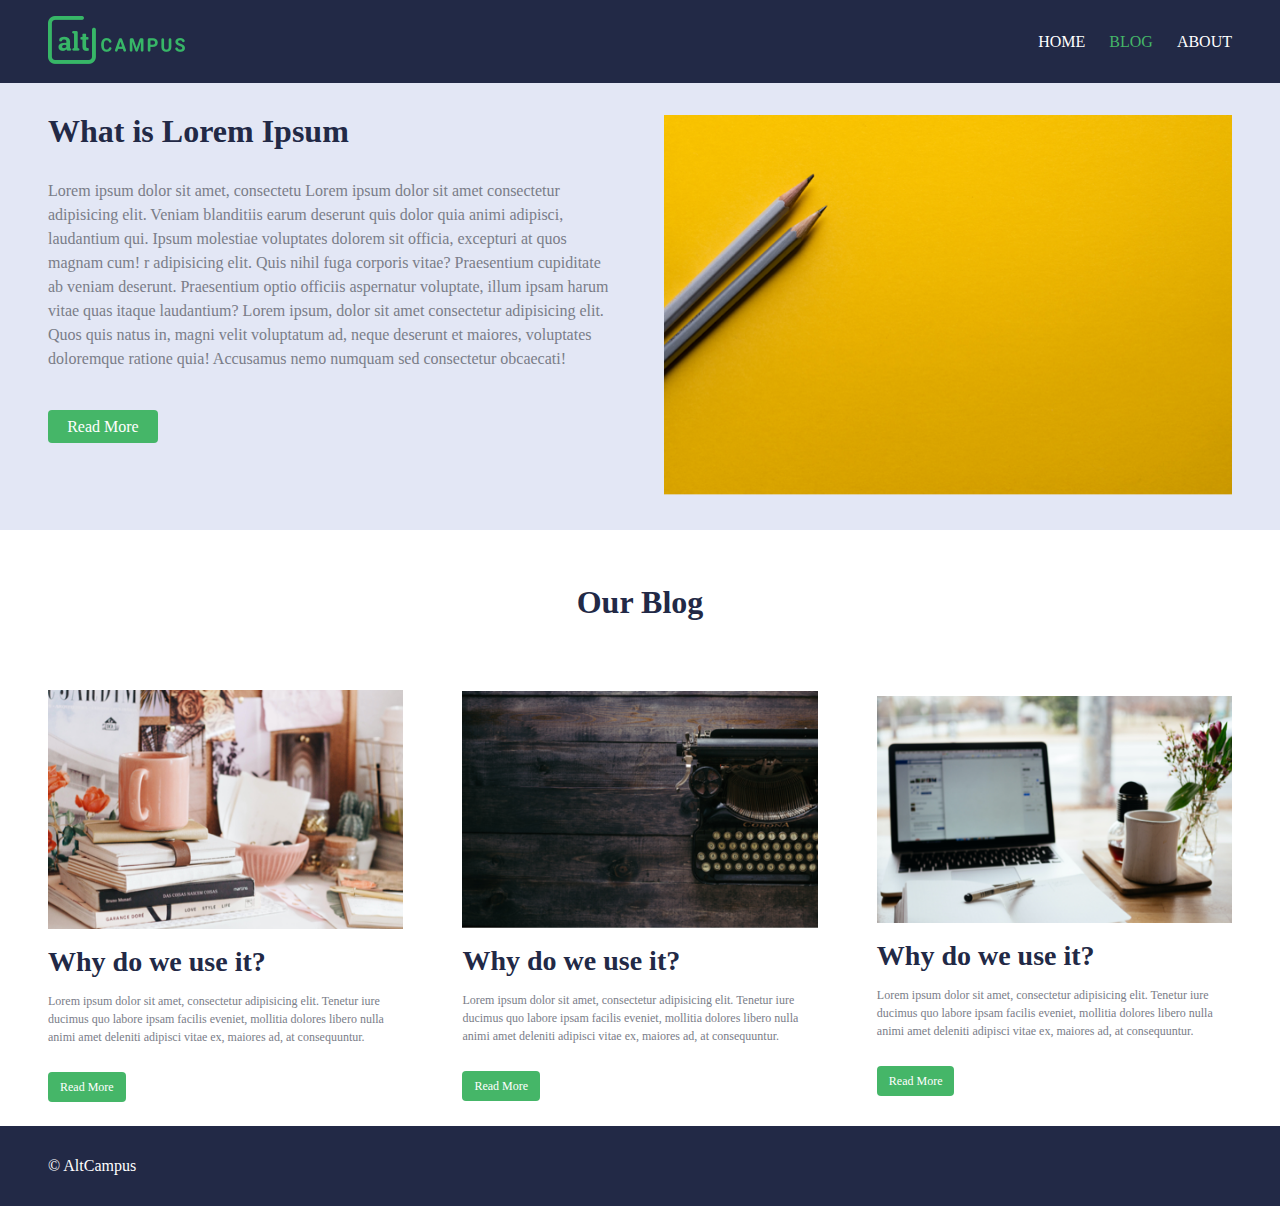
<file: block-BHaacm/index.html>
<!DOCTYPE html>
<html lang="en">
<head>
    <meta charset="UTF-8">
    <meta name="viewport" content="width=device-width, initial-scale=1.0">
    <title>Document</title>
    <link rel="stylesheet" href="https://use.fontawesome.com/releases/v5.15.1/css/all.css" integrity="sha384-vp86vTRFVJgpjF9jiIGPEEqYqlDwgyBgEF109VFjmqGmIY/Y4HV4d3Gp2irVfcrp" crossorigin="anonymous">
    <link rel="stylesheet" href="./assets/stylesheet/styles.css">
</head>
<body>
    <header>
        <section class="header flex">
            <div class="logo">
                <a href="#"><img src="./assets/media/logo.png" alt=""></a>
            </div>
            <nav class="nav">
                <ul class="flex flex-center">
                    <li class="home">
                        <a href="#">HOME</a>
                    </li>
                    <li class="blog">
                        <a href="#">BLOG</a>
                    </li>
                    <li class="about">
                        <a href="#">ABOUT</a>
                    </li>
                </ul>
            </nav>
        </section>
    </header>
    <main>
        <section class="flex-start container">
            <div class="col">
                <h1>What is Lorem Ipsum</h1>
                <p>Lorem ipsum dolor sit amet, consectetu Lorem ipsum dolor sit amet consectetur adipisicing elit. Veniam blanditiis earum deserunt quis dolor quia animi adipisci, laudantium qui. Ipsum molestiae voluptates dolorem sit officia, excepturi at quos magnam cum! r adipisicing elit. Quis nihil fuga corporis vitae? Praesentium cupiditate ab veniam deserunt. Praesentium optio officiis aspernatur voluptate, illum ipsam harum vitae quas itaque laudantium? Lorem ipsum, dolor sit amet consectetur adipisicing elit. Quos quis natus in, magni velit voluptatum ad, neque deserunt et maiores, voluptates doloremque ratione quia! Accusamus nemo numquam sed consectetur obcaecati!</p>
                <a href="#">Read More</a>
            </div>
            <div class="col">
                <img src="./assets/media/01.png" alt="">
            </div>
        </section>
        <section class="section-one">
            <h2>Our Blog</h2>
        </section>
        <section class="container flex">
            <article class="col-30">
                <img src="./assets/media/02.png" alt="">
                <h2>
                    Why do we use it?
                </h2>
                <p>
                    Lorem ipsum dolor sit amet, consectetur adipisicing elit. Tenetur iure ducimus quo labore ipsam facilis eveniet, mollitia dolores libero nulla animi amet deleniti adipisci vitae ex, maiores ad, at consequuntur.
                </p>
                <a href="#">Read More</a>
            </article>
            <article class="col-30">
                <img src="./assets/media/03.png" alt="">
                <h2>
                    Why do we use it?
                </h2>
                <p>
                    Lorem ipsum dolor sit amet, consectetur adipisicing elit. Tenetur iure ducimus quo labore ipsam facilis eveniet, mollitia dolores libero nulla animi amet deleniti adipisci vitae ex, maiores ad, at consequuntur.
                </p>
                <a href="#">Read More</a>
            </article>
            <article class="col-30">
                <img src="./assets/media/04.png" alt="">
                <h2>
                    Why do we use it?
                </h2>
                <p>
                    Lorem ipsum dolor sit amet, consectetur adipisicing elit. Tenetur iure ducimus quo labore ipsam facilis eveniet, mollitia dolores libero nulla animi amet deleniti adipisci vitae ex, maiores ad, at consequuntur.
                </p>
                <a href="#">Read More</a>
            </article>
        </section>
    </main>
    <footer class="flex container footer-center">
            <small class="altc">
                &#169; AltCampus
            </small>
            <div class="icons">
                <a href="#"><i class="fab fa-facebook-square"></i></a>
                <a href="#"><i class="fab fa-twitter-square"></i></a>
            </div>
    </footer>
</body>
</html>
</file>
<file: block-BHaacm/assets/stylesheet/styles.css>
/* http://meyerweb.com/eric/tools/css/reset/ 
   v2.0 | 20110126
   License: none (public domain)
*/

html, body, div, span, applet, object, iframe,
h1, h2, h3, h4, h5, h6, p, blockquote, pre,
a, abbr, acronym, address, big, cite, code,
del, dfn, em, img, ins, kbd, q, s, samp,
small, strike, strong, sub, sup, tt, var,
b, u, i, center,
dl, dt, dd, ol, ul, li,
fieldset, form, label, legend,
table, caption, tbody, tfoot, thead, tr, th, td,
article, aside, canvas, details, embed, 
figure, figcaption, footer, header, hgroup, 
menu, nav, output, ruby, section, summary,
time, mark, audio, video {
	margin: 0;
	padding: 0;
	border: 0;
	font-size: 100%;
	font: inherit;
	vertical-align: baseline;
}
/* HTML5 display-role reset for older browsers */
article, aside, details, figcaption, figure, 
footer, header, hgroup, menu, nav, section {
	display: block;
}
body {
	line-height: 1;
}
ol, ul {
	list-style: none;
}
blockquote, q {
	quotes: none;
}
blockquote:before, blockquote:after,
q:before, q:after {
	content: '';
	content: none;
}
table {
	border-collapse: collapse;
	border-spacing: 0;
}

:root {
    --primary:rgb(34,41,70);
    --secondary:rgb(69,182,104);
}

.container {
    max-width: 1400px;
    margin: 0 auto;
    padding: 2rem 3rem;
}
a{
    text-decoration: none;
}
.flex {
    display: flex;
    justify-content: space-between;
    align-items: center;
}
.flex-start{
    display: flex;
    justify-content: space-between;
    align-items: flex-start;
    background-color: rgb(227, 231, 245);
}
.col{
    flex: 0 1 48%;
}
.col-30{
    flex: 0 1 30%;
}
.header{
    padding: 1rem 3rem;
    background-color: var(--primary);
}
.blog{
    margin-left: 1.5rem;
}
.about{
    margin-left: 1.5rem;
}
.blog a{
    color: var(--secondary);
}
.home a{
    color: white;
}
.about a{
    color: white;
}
.col img{
    width: 100%;
}
.col h1{
    font-size: 2rem;
    font-weight: 600;
    padding-bottom: 2rem;
    color: var(--primary);
}
.col p {
    font-size: 1rem;
    line-height: 1.5;
    color: rgb(122, 125, 136);
    padding-bottom: 3rem;
}
.col a{
    color: white;
    padding: 0.5rem 1.2rem;
    background-color: var(--secondary);
    border-radius: 4px;
}
.section-one{
    text-align: center;
    
}
.section-one h2{
    font-size: 2rem;
    color: var(--primary);
    font-weight: 600;
    padding-top: 3.5rem;
    padding-bottom: 2.5rem;
}
.col-30 img{
    margin-bottom: 1rem;
    width: 100%;
}
.col-30 h2{
    font-size: 1.75rem;
    font-weight: 600;
    color: var(--primary);
    padding-bottom: 1rem;
}
.col-30 p{
    font-size: 0.75rem;
    line-height: 1.5;
    color: rgb(122, 125, 136);
    margin-bottom: 2rem;
}
.col-30 a{
    color: white;
    font-size: 0.75rem;
    padding: 0.5rem 0.75rem;
    background-color: var(--secondary);
    border-radius: 4px;
}
footer{
    background-color: var(--primary);
}
.altc{
    color: white;
}
.fab{
    color: rgb(122, 125, 136);
    margin-left: 1rem;
}
@media screen and (max-width: 768px) {
    .col{
        flex: 0 1 100%;
    }
    .col img{
        margin-bottom: 1rem;
    }
    .flex-start{
        flex-wrap: wrap-reverse;
    }
    .nav{
        width: 100%;

    }
    .logo{
        width: 100%;
        text-align: center;
        padding-bottom: 1rem;
    }
    .header{
        flex-wrap: wrap;
    }
    
    .flex-center{
        justify-content: center;
        align-items: center;
    }
    .col-30 img {
        width: 100%;
    }
    
    .col-30{
        flex-wrap: wrap;
    }
    .col-30{
        flex: 0 1 100%;
        margin-bottom: 2rem;
    }
    .flex{
        flex-wrap: wrap;
    }
    .altc{
        width: 100%;
        padding-bottom: 1rem;
    }
    .icons{
        width: 100%;
    }
    .footer-center{
        text-align: center;
    }
}
</file>
